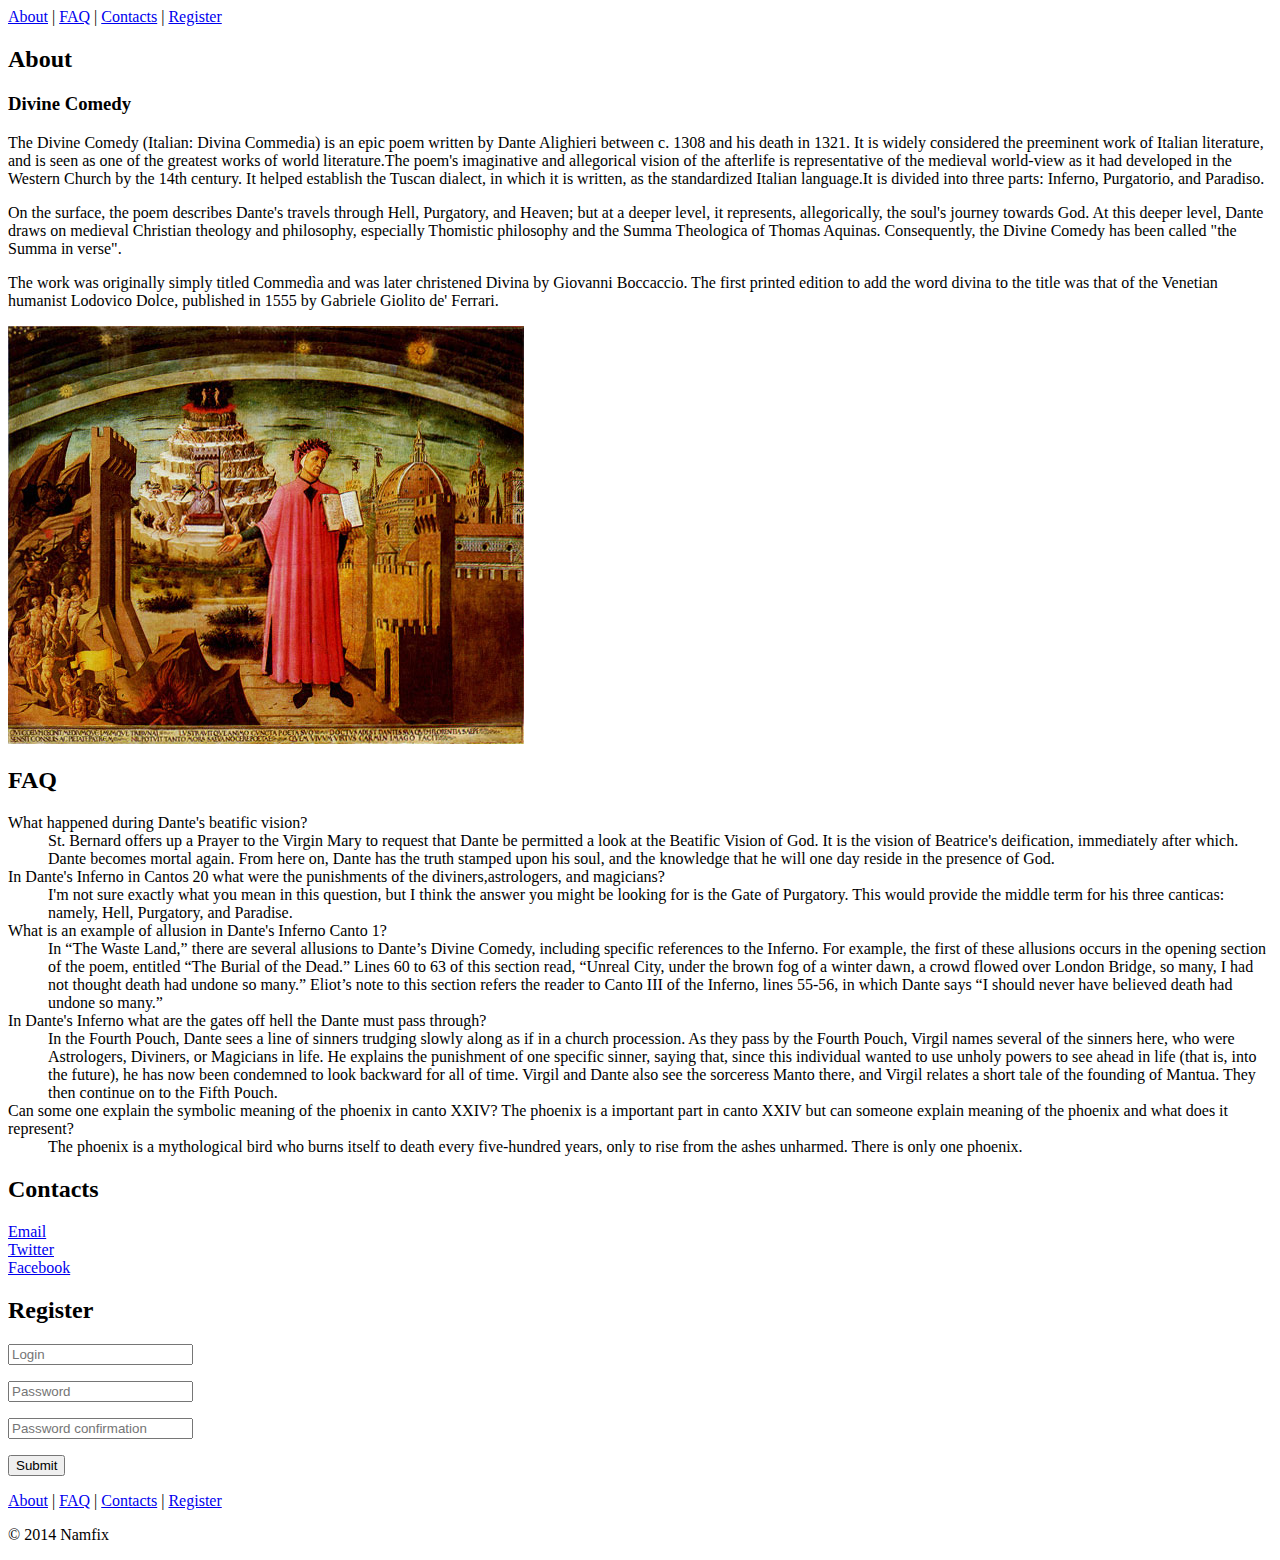
<file: hw2/index.html>
<!DOCTYPE html>
<html>
<head> 
  <meta charset="utf-8">
  <title>Home Work 2</title>
</head>

<body>
  <nav>
    <a href="#about">About</a> | <a href="#faq">FAQ</a> |
    <a href="#contacts">Contacts</a> | <a href="#register">Register</a>
  </nav>
  <section id="about">
    <h2>About</h2>
    <h3>Divine Comedy</h3>
    <p>The Divine Comedy (Italian: Divina Commedia) is an epic poem written by Dante Alighieri between c. 1308 and his death in 1321. It is widely considered the preeminent work of Italian literature, and is seen as one of the greatest works of world literature.The poem's imaginative and allegorical vision of the afterlife is representative of the medieval world-view as it had developed in the Western Church by the 14th century. It helped establish the Tuscan dialect, in which it is written, as the standardized Italian language.It is divided into three parts: Inferno, Purgatorio, and Paradiso.</p>
    <p> On the surface, the poem describes Dante's travels through Hell, Purgatory, and Heaven; but at a deeper level, it represents, allegorically, the soul's journey towards God. At this deeper level, Dante draws on medieval Christian theology and philosophy, especially Thomistic philosophy and the Summa Theologica of Thomas Aquinas. Consequently, the Divine Comedy has been called "the Summa in verse".</p>
    <p>The work was originally simply titled Commedìa and was later christened Divina by Giovanni Boccaccio. The first printed edition to add the word divina to the title was that of the Venetian humanist Lodovico Dolce, published in 1555 by Gabriele Giolito de' Ferrari.</p>
    <img src="image.jpg" alt="Michelino DanteAndHisPoem">
  </section>

  <section id="faq">
    <h2>FAQ</h2>
    <dl>
      <dt>What happened during Dante's beatific vision?</dt>
      <dd>St. Bernard offers up a Prayer to the Virgin Mary to request that Dante be permitted a look at the Beatific Vision of God. It is the vision of Beatrice's deification, immediately after which. Dante becomes mortal again. From here on, Dante has the truth stamped upon his soul, and the knowledge that he will one day reside in the presence of God.</dd>
      
      <dt>In Dante's Inferno in Cantos 20 what were the punishments of the diviners,astrologers, and magicians?</dt>
      <dd>I'm not sure exactly what you mean in this question, but I think the answer you might be looking for is the Gate of Purgatory. This would provide the middle term for his three canticas: namely, Hell, Purgatory, and Paradise.</dd>

      <dt>What is an example of allusion in Dante's Inferno Canto 1?</dt>
      <dd>In “The Waste Land,” there are several allusions to Dante’s Divine Comedy, including specific references to the Inferno. For example, the first of these allusions occurs in the opening section of the poem, entitled “The Burial of the Dead.” Lines 60 to 63 of this section read, “Unreal City, under the brown fog of a winter dawn, a crowd flowed over London Bridge, so many, I had not thought death had undone so many.” Eliot’s note to this section refers the reader to Canto III of the Inferno, lines 55-56, in which Dante says “I should never have believed death had undone so many.”
      </dd>

      <dt>In Dante's Inferno what are the gates off hell the Dante must pass through?</dt>
      <dd>In the Fourth Pouch, Dante sees a line of sinners trudging slowly along as if in a church procession. As they pass by the Fourth Pouch, Virgil names several of the sinners here, who were Astrologers, Diviners, or Magicians in life. He explains the punishment of one specific sinner, saying that, since this individual wanted to use unholy powers to see ahead in life (that is, into the future), he has now been condemned to look backward for all of time. Virgil and Dante also see the sorceress Manto there, and Virgil relates a short tale of the founding of Mantua. They then continue on to the Fifth Pouch.</dd>

      <dt>Can some one explain the symbolic meaning of the phoenix in canto XXIV? The phoenix is a important part in canto XXIV but can someone explain meaning of the phoenix and what does it represent?</dt>
      <dd>The phoenix is a mythological bird who burns itself to death every five-hundred years, only to rise from the ashes unharmed. There is only one phoenix.</dd>
    </dl>
  </section>

  <section id="contacts">
    <h2>Contacts</h2>
    <a href="mailto:DanteAlighieri1265@gmail.com">Email</a>
    <br>
    <a href="https://twitter.com/dalighieri">Twitter</a>
    <br>
    <a href="https://www.facebook.com/DanteAlighieriAuthor">Facebook</a>
  </section>

  <section id="register">
    <h2>Register</h2>
    <form>
      <p> <input name="login" placeholder="Login"> </p>
      <p> <input type="password" name="password" placeholder="Password"> </p>
      <p> <input type="password" name="password confirmation" placeholder="Password confirmation"> </p>
      <p><input type="submit"></p>
    </form>
  </section>

  <footer>
    <a href="#about">About</a> | <a href="#faq">FAQ</a> |
    <a href="#contacts">Contacts</a> | <a href="#register">Register</a>
    <p>&copy; 2014 Namfix</p>
  </footer>

</body>

</html>
</file>
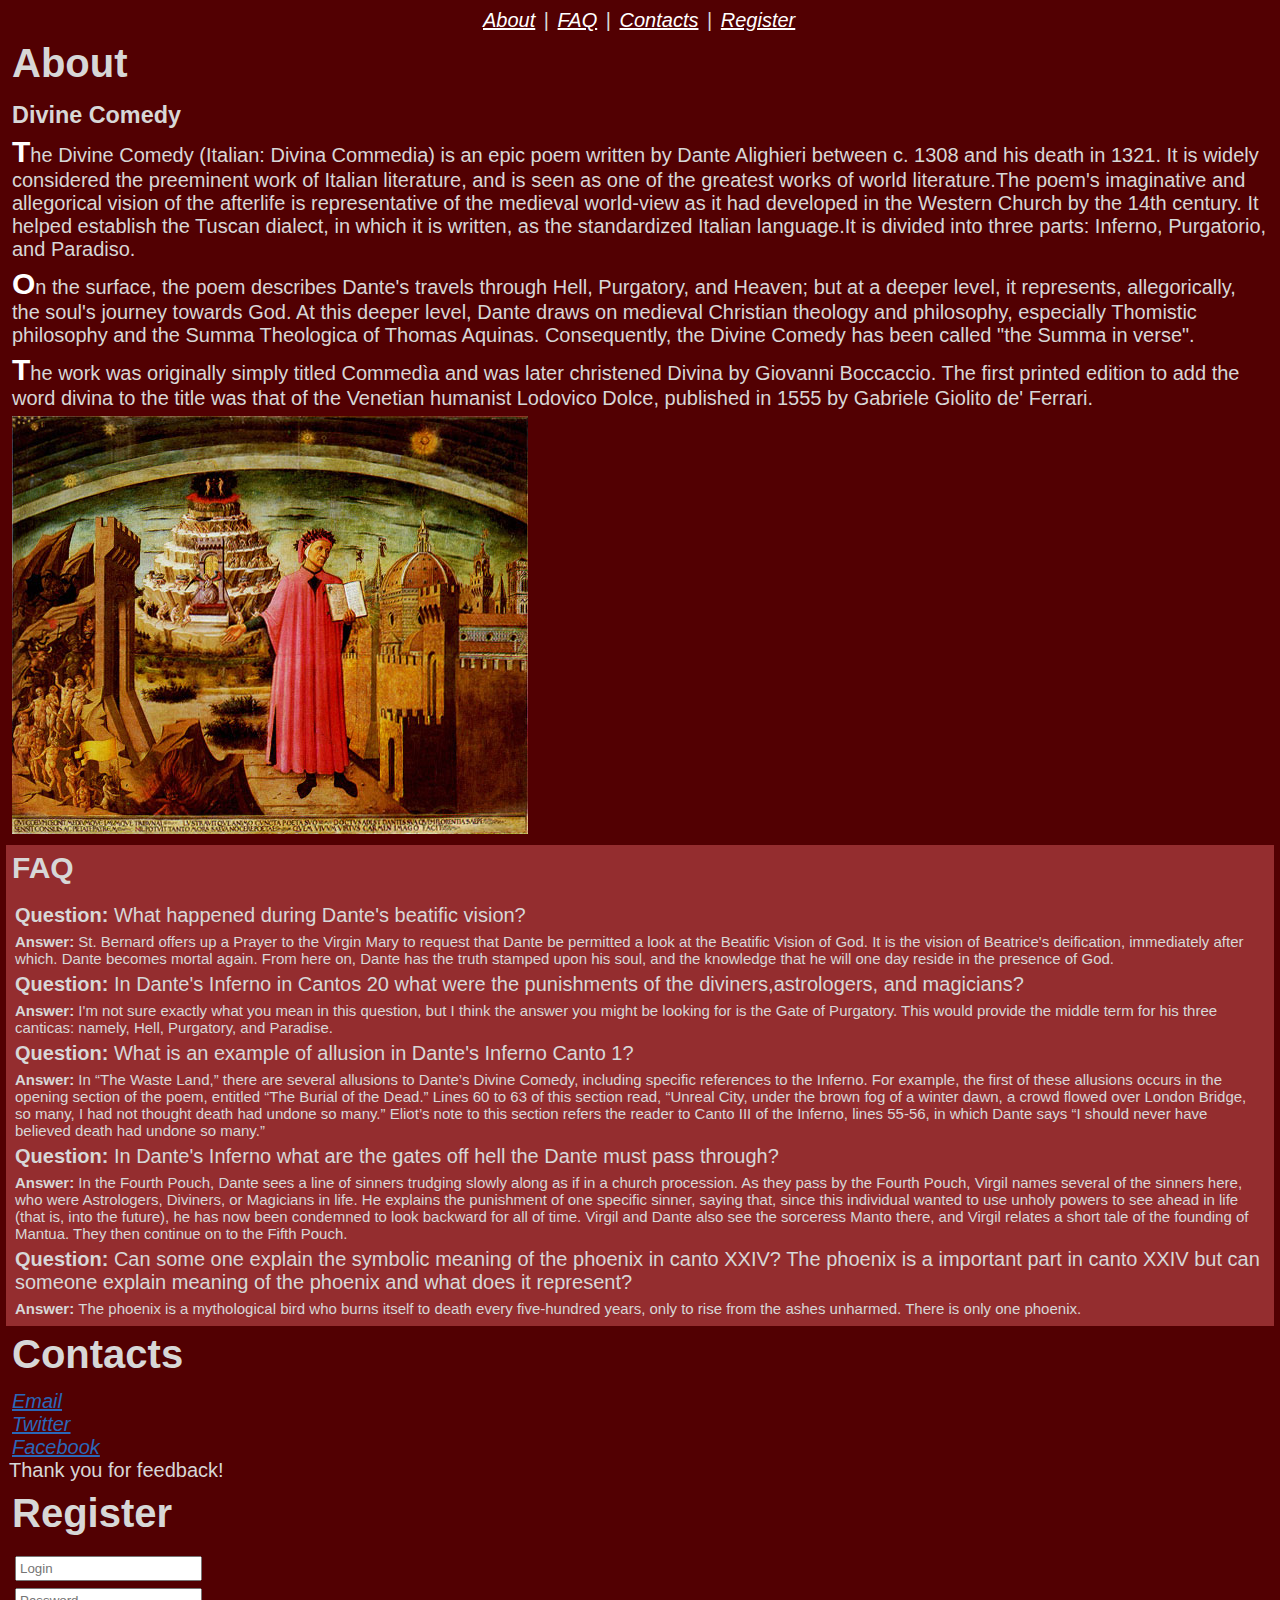
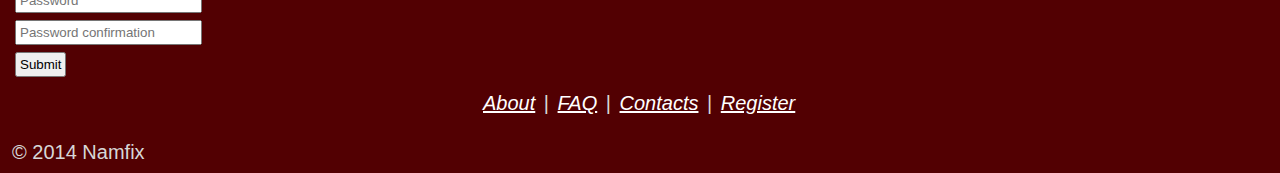
<file: hw3/index.html>
<!DOCTYPE html>
<html>
<head> 
  <meta charset="utf-8">
  <title>Home Work 3</title>
  <link href="styles.css" rel="stylesheet">
</head>

<body>
  <nav>
    <a href="#about">About</a> | <a href="#faq">FAQ</a> |
    <a href="#contacts">Contacts</a> | <a href="#register">Register</a>
  </nav>

  <section id="about">
    <h2>About</h2>
    <h3>Divine Comedy</h3>
    <p>The Divine Comedy (Italian: Divina Commedia) is an epic poem written by Dante Alighieri between c. 1308 and his death in 1321. It is widely considered the preeminent work of Italian literature, and is seen as one of the greatest works of world literature.The poem's imaginative and allegorical vision of the afterlife is representative of the medieval world-view as it had developed in the Western Church by the 14th century. It helped establish the Tuscan dialect, in which it is written, as the standardized Italian language.It is divided into three parts: Inferno, Purgatorio, and Paradiso.</p>
    <p> On the surface, the poem describes Dante's travels through Hell, Purgatory, and Heaven; but at a deeper level, it represents, allegorically, the soul's journey towards God. At this deeper level, Dante draws on medieval Christian theology and philosophy, especially Thomistic philosophy and the Summa Theologica of Thomas Aquinas. Consequently, the Divine Comedy has been called "the Summa in verse".</p>
    <p>The work was originally simply titled Commedìa and was later christened Divina by Giovanni Boccaccio. The first printed edition to add the word divina to the title was that of the Venetian humanist Lodovico Dolce, published in 1555 by Gabriele Giolito de' Ferrari.</p>
    <img src="image.jpg" alt="Michelino DanteAndHisPoem">
  </section>

  <section id="faq" class="faq_class">
    <h2>FAQ</h2>
    <dl>
      <dt>What happened during Dante's beatific vision?</dt>
      <dd>St. Bernard offers up a Prayer to the Virgin Mary to request that Dante be permitted a look at the Beatific Vision of God. It is the vision of Beatrice's deification, immediately after which. Dante becomes mortal again. From here on, Dante has the truth stamped upon his soul, and the knowledge that he will one day reside in the presence of God.</dd>
      
      <dt>In Dante's Inferno in Cantos 20 what were the punishments of the diviners,astrologers, and magicians?</dt>
      <dd>I'm not sure exactly what you mean in this question, but I think the answer you might be looking for is the Gate of Purgatory. This would provide the middle term for his three canticas: namely, Hell, Purgatory, and Paradise.</dd>

      <dt>What is an example of allusion in Dante's Inferno Canto 1?</dt>
      <dd>In “The Waste Land,” there are several allusions to Dante’s Divine Comedy, including specific references to the Inferno. For example, the first of these allusions occurs in the opening section of the poem, entitled “The Burial of the Dead.” Lines 60 to 63 of this section read, “Unreal City, under the brown fog of a winter dawn, a crowd flowed over London Bridge, so many, I had not thought death had undone so many.” Eliot’s note to this section refers the reader to Canto III of the Inferno, lines 55-56, in which Dante says “I should never have believed death had undone so many.”
      </dd>

      <dt>In Dante's Inferno what are the gates off hell the Dante must pass through?</dt>
      <dd>In the Fourth Pouch, Dante sees a line of sinners trudging slowly along as if in a church procession. As they pass by the Fourth Pouch, Virgil names several of the sinners here, who were Astrologers, Diviners, or Magicians in life. He explains the punishment of one specific sinner, saying that, since this individual wanted to use unholy powers to see ahead in life (that is, into the future), he has now been condemned to look backward for all of time. Virgil and Dante also see the sorceress Manto there, and Virgil relates a short tale of the founding of Mantua. They then continue on to the Fifth Pouch.</dd>

      <dt>Can some one explain the symbolic meaning of the phoenix in canto XXIV? The phoenix is a important part in canto XXIV but can someone explain meaning of the phoenix and what does it represent?</dt>
      <dd>The phoenix is a mythological bird who burns itself to death every five-hundred years, only to rise from the ashes unharmed. There is only one phoenix.</dd>
    </dl>
  </section>

  <section id="contacts" class="contacts_class">
    <h2>Contacts</h2>
    <a href="mailto:DanteAlighieri1265@gmail.com">Email</a>
    <br>
    <a href="https://twitter.com/dalighieri">Twitter</a>
    <br>
    <a href="https://www.facebook.com/DanteAlighieriAuthor">Facebook</a>
    <br>
  </section>

  <section id="register">
    <h2>Register</h2>
    <form>
      <p> <input name="login" placeholder="Login"> </p>
      <p> <input type="password" name="password" placeholder="Password"> </p>
      <p> <input type="password" name="password confirmation" placeholder="Password confirmation"> </p>
      <p><input type="submit"></p>
    </form>
  </section>

  <footer>
    <nav>
      <a href="#about">About</a> | <a href="#faq">FAQ</a> |
      <a href="#contacts">Contacts</a> | <a href="#register">Register</a>
    </nav>
    <br>
    <span>&copy; 2014 Namfix</span>
  </footer>

</body>

</html>
</file>
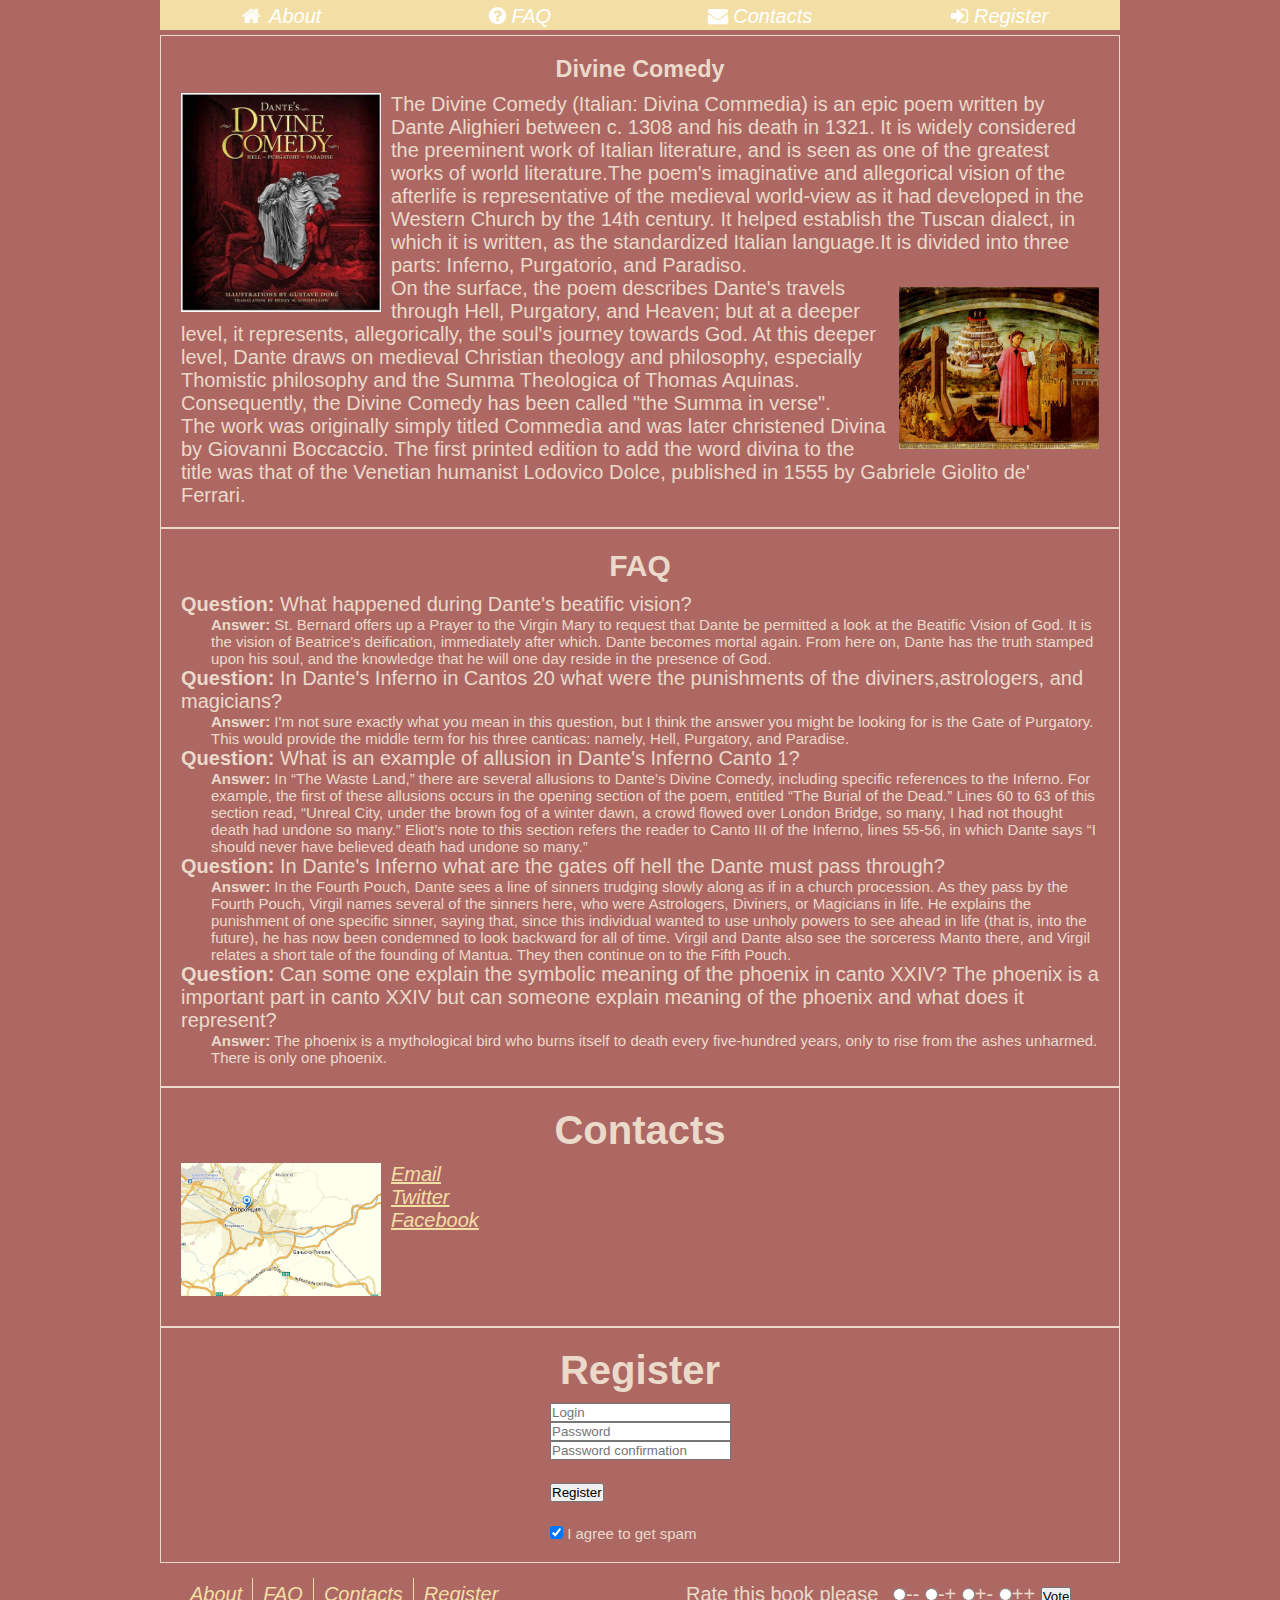
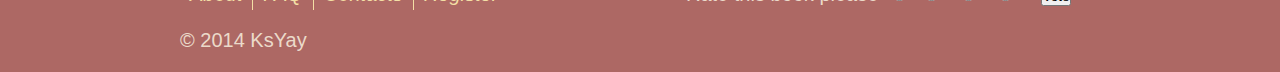
<file: hw4/index.html>
<!DOCTYPE html>
<html>
<head> 
  <meta charset="utf-8">
  <title>Home Work 3</title>
  <link href="http://maxcdn.bootstrapcdn.com/font-awesome/4.2.0/css/font-awesome.min.css" rel="stylesheet">
  <link href="styles.css" rel="stylesheet">
  <meta name="viewport" content="width=device-width, initial-scale=1">
</head>

<body>

  <div class="container">
    <nav>
      <a href="#about"><i class="fa fa-home fa-fw"></i> About</a><a href="#faq"><i class="fa fa-question-circle"></i> FAQ</a><a href="#contacts"><i class="fa fa-envelope"></i> Contacts</a><a href="#register"><i class="fa fa-sign-in"></i> Register</a>
    </nav>
    <section id="about">
      <h3>Divine Comedy</h3>
      <img src="image2.jpg" alt="Divine Comedy" class="img-left">
      <p>The Divine Comedy (Italian: Divina Commedia) is an epic poem written by Dante Alighieri between c. 1308 and his death in 1321. It is widely considered the preeminent work of Italian literature, and is seen as one of the greatest works of world literature.The poem's imaginative and allegorical vision of the afterlife is representative of the medieval world-view as it had developed in the Western Church by the 14th century. It helped establish the Tuscan dialect, in which it is written, as the standardized Italian language.It is divided into three parts: Inferno, Purgatorio, and Paradiso.</p>
      <img src="image1.jpg" alt="Michelino DanteAndHisPoem" class="img-right">
      <p> On the surface, the poem describes Dante's travels through Hell, Purgatory, and Heaven; but at a deeper level, it represents, allegorically, the soul's journey towards God. At this deeper level, Dante draws on medieval Christian theology and philosophy, especially Thomistic philosophy and the Summa Theologica of Thomas Aquinas. Consequently, the Divine Comedy has been called "the Summa in verse".</p>
      <p>The work was originally simply titled Commedìa and was later christened Divina by Giovanni Boccaccio. The first printed edition to add the word divina to the title was that of the Venetian humanist Lodovico Dolce, published in 1555 by Gabriele Giolito de' Ferrari.</p>
    </section>

    <section id="faq" class="faq_class">
      <h2>FAQ</h2>
      <dl>
        <dt>What happened during Dante's beatific vision?</dt>
        <dd>St. Bernard offers up a Prayer to the Virgin Mary to request that Dante be permitted a look at the Beatific Vision of God. It is the vision of Beatrice's deification, immediately after which. Dante becomes mortal again. From here on, Dante has the truth stamped upon his soul, and the knowledge that he will one day reside in the presence of God.</dd>
        
        <dt>In Dante's Inferno in Cantos 20 what were the punishments of the diviners,astrologers, and magicians?</dt>
        <dd>I'm not sure exactly what you mean in this question, but I think the answer you might be looking for is the Gate of Purgatory. This would provide the middle term for his three canticas: namely, Hell, Purgatory, and Paradise.</dd>

        <dt>What is an example of allusion in Dante's Inferno Canto 1?</dt>
        <dd>In “The Waste Land,” there are several allusions to Dante’s Divine Comedy, including specific references to the Inferno. For example, the first of these allusions occurs in the opening section of the poem, entitled “The Burial of the Dead.” Lines 60 to 63 of this section read, “Unreal City, under the brown fog of a winter dawn, a crowd flowed over London Bridge, so many, I had not thought death had undone so many.” Eliot’s note to this section refers the reader to Canto III of the Inferno, lines 55-56, in which Dante says “I should never have believed death had undone so many.”
        </dd>

        <dt>In Dante's Inferno what are the gates off hell the Dante must pass through?</dt>
        <dd>In the Fourth Pouch, Dante sees a line of sinners trudging slowly along as if in a church procession. As they pass by the Fourth Pouch, Virgil names several of the sinners here, who were Astrologers, Diviners, or Magicians in life. He explains the punishment of one specific sinner, saying that, since this individual wanted to use unholy powers to see ahead in life (that is, into the future), he has now been condemned to look backward for all of time. Virgil and Dante also see the sorceress Manto there, and Virgil relates a short tale of the founding of Mantua. They then continue on to the Fifth Pouch.</dd>

        <dt>Can some one explain the symbolic meaning of the phoenix in canto XXIV? The phoenix is a important part in canto XXIV but can someone explain meaning of the phoenix and what does it represent?</dt>
        <dd>The phoenix is a mythological bird who burns itself to death every five-hundred years, only to rise from the ashes unharmed. There is only one phoenix.</dd>
      </dl>
    </section>

    <section id="contacts" class="contacts_class">
      <h2>Contacts</h2>
      <img src="map.png" alt="find us on map" class="img-left">
        <a href="mailto:DanteAlighieri1265@gmail.com">Email</a>
        <br>
        <a href="https://twitter.com/dalighieri">Twitter</a>
        <br>
        <a href="https://www.facebook.com/DanteAlighieriAuthor">Facebook</a>
        <br>
      <div class="clear-fix"></div>
    </section>

    <section id="register" class="register_class">
      <h2>Register</h2>
      <form>
        <p> <input name="login" placeholder="Login"> </p>
        <p> <input type="password" name="password" placeholder="Password"> </p>
        <p> <input type="password" name="password confirmation" placeholder="Password confirmation"> </p>
        <br>
        <p><input type="submit" value="Register"></p>
        <br>
        <p><input type="checkbox" checked> I agree to get spam</p> 
      </form>
    </section>

    <footer>
      <nav class="footer_nav">
        <a class="right_bordered" href="#about">About</a><a class="right_bordered" href="#faq">FAQ</a><a class="right_bordered" href="#contacts">Contacts</a><a href="#register">Register</a>
      </nav>
      <div class="voting">
        <p>Rate this book please</p>
        <form>
          <input name="rating" type="radio">--
          <input name="rating" type="radio">-+
          <input name="rating" type="radio">+- 
          <input name="rating" type="radio">++ 
          <input type="submit" value="Vote">
        </form>
      </div>
      <div class="clear-fix"></div>
      <br>
      <span>&copy; 2014 KsYay</span>
    </footer>
  </div>

</body>

</html>
</file>
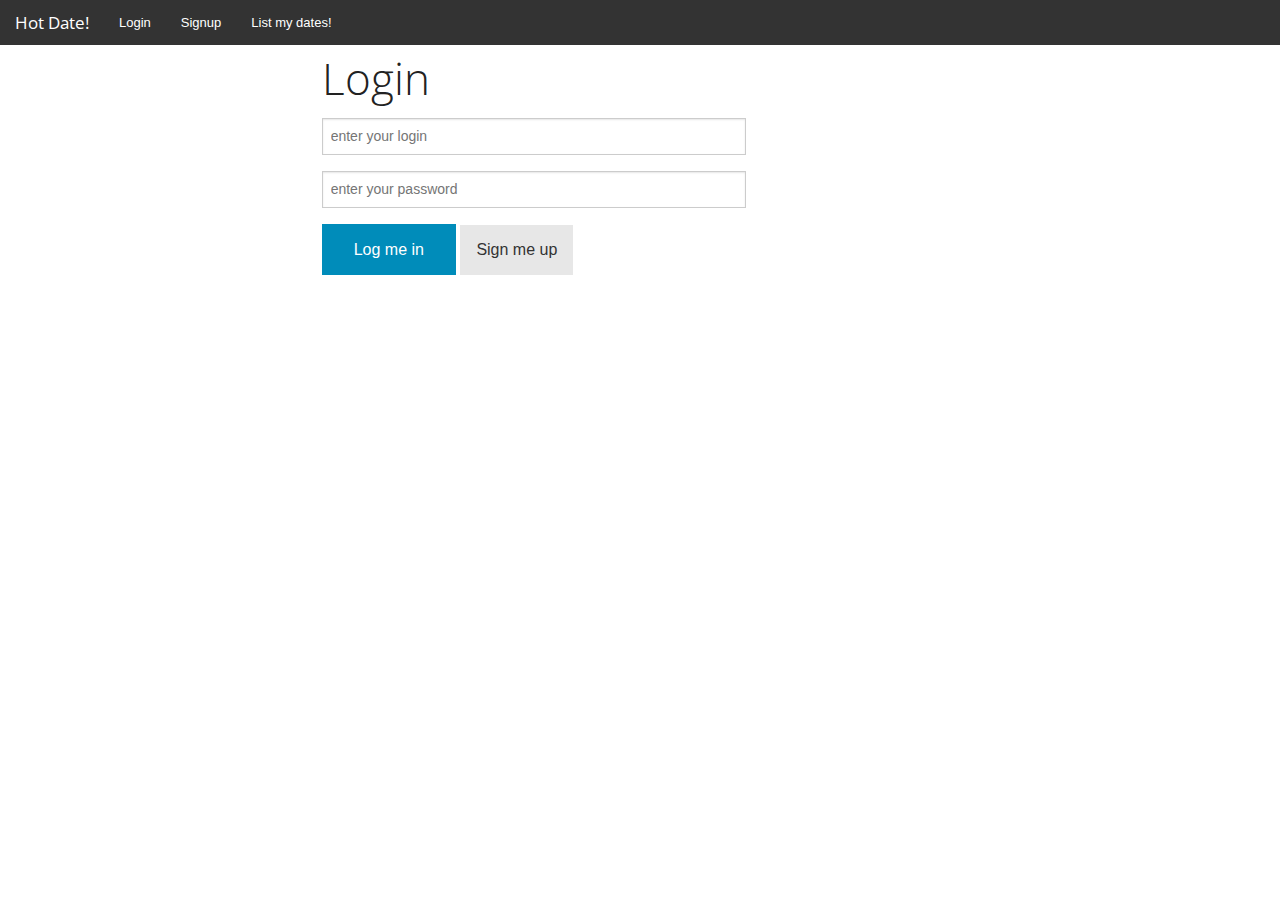
<file: hw8/client_html/index.html>
<!DOCTYPE html>
<!--[if lt IE 8]><html class="no-js ie6 oldie" lang="en"> <![endif]-->
<!--[if IE 7]><html class="no-js ie7 oldie" lang="en"><![endif]-->
<!--[if IE 8]><html class="no-js ie8 oldie" lang="en"><![endif]-->
<!--[if gt IE 8]><!-->
<html class="no-js" lang="en"><!--<![endif]-->
<head>
  <meta charset="utf-8">
  <meta http-equiv="X-UA-Compatible" content="IE=edge,chrome=1">
  <title>MATCH KILLAR!</title>
  <meta name="description" content="">
  <meta name="author" content="">
  <meta name="viewport" content="width=device-width,initial-scale=1">

  <link rel="stylesheet" href="foundation.css">
  <link rel="stylesheet" href="style.css">
  <script src="https://ajax.googleapis.com/ajax/libs/jquery/1.10.2/jquery.min.js"></script>
  <script src="director.min.js"></script>
  <script src="app.js"></script>
  <script src="jquery.cookie.min.js"></script>
</head>

<body>
  <nav class="top-bar" data-topbar>
    <ul class="title-area">
      <li class="name">
        <h1><a href="#">Hot Date!</a></h1>
      </li>
    </ul>

    <section class="top-bar-section">
      <ul class="left">
        <li class="login-button" class="active"><a href="#/login">Login</a></li>
        <li class="signup-button"><a href="#/signup">Signup</a></li>
        <li class="list-button"><a href="#/list">List my dates!</a></li>
      </ul>
    </section>
  </nav>

    <div id="login">
        <div class="row">
          <div class="column small-offset-1 small-10 large-offset-2 large-8">
            <h1>Login</h1>
            <form method="post" class="small-8">
              <input id="login-login" name="login" type="text" placeholder="enter your login">
              <small class="error">Something went wrong!</small>
              <input id="password-login" name="password" type="password" placeholder="enter your password">
              <input type="submit" value="Log me in" class="button js-login-button" >
              <a href="#/signup" class="button secondary">Sign me up</a>
            </form>
          </div>
        </div>
    </div>

    <div id="signup">
      <div class="row">
        <div class="column small-offset-1 small-10 large-offset-2 large-8">
          <h1>Signup</h1>
          <form method="post" class="small-8">
            <input id="login-signup" name="login" type="text" placeholder="enter your login">
            <small class="error">Something went wrong!</small>
            <input id="password-signup" name="password" type="password" placeholder="enter your new password">
            <input id="passwordConfirmation-signup" name="passwordConfirmation" type="password" placeholder="retype it">
            <input type="submit" value="Let me in!" class="button js-signup-button">
            <a href="#/login" class="button secondary">Nah, I have an account already.</a>
          </form>
        </div>
      </div>
    </div>

    <div id="list"></div>

    <div id="loading">
      <img src="ajax-loader.gif" alt="AJAX loader animation">
    </div>

    <div id="show-full">
    </div>
    <!--[if lt IE 7]><script src="//ajax.googleapis.com/ajax/libs/chrome-frame/1.0.3/CFInstall.min.js"></script><script>window.attachEvent('onload',function(){CFInstall.check({mode:'overlay'})})</script><![endif]-->
  </body>
</html>

<!-- <div id="your section">
      <header>
        <a href="logout">Log out</a>
      </header>
      <div id="main" role="main">

      </div>
      <footer>

      </footer>
    </div> -->
</file>
<file: hw3/styles.css>
* {
	margin: 0px;
	padding: 3px;
}

body {
	color: #D7D7D7;
	background-color: #520002;
	font-size: 20px;
	font-family: Arial, Verdana, sans-serif;
}

*::selection{
	background: #FFBF25;
}

h2 {
	color: ;
	font-size: 200%;
	margin-bottom: 10px;
}

p:first-letter {
	color: #FFFFFF;
	font-weight: bold;
	font-size: 30px;
}

a {
	color: #2A67B9;
	font-style: italic;
	font-size: 20px;
}

nav {
	margin: 0 auto;
	width: 320px;
}

nav a {
	color: #FFFFFF;;
}

a:hover {
	background: #FFFFFF;
	color: #4C4C4C;
}

a:visited {
	color: #9327BA;
}

nav a:visited {
	color: #828282;
}

.faq_class {
	background: #942D2F;
	font-size: 15px;
}

dt:before {
	content: "Question:  ";
	font-weight: bold;
}

dd:before {
	content: "Answer:  ";
	font-weight: bold;
}

dt {
		font-size: 20px;
}

.contacts_class:after {
	content: "Thank you for feedback!"
}
</file>
<file: hw4/styles.css>
* {
	margin: 0px;
	padding: 0px;
}

.container {
	width: 80%;
	margin: 0 auto;
	max-width: 960px;
}

body {
	color: #EBDACA;
	background-color: #AD6864;
	font-size: 20px;
	font-family: Arial, Verdana, sans-serif;
}


section {
	border: 1px solid #EBDACA;
	padding: 20px;
}

section:after {
	clear: both;
}
section:before {
	clear: both;
}

.clear-fix {
	clear: both;
}

*::selection{
	background: #ECB8B1;
}

h2 {
	font-size: 200%;
	margin-bottom: 10px;
	text-align: center;
}

h3 {
	margin-bottom: 10px;
	text-align: center;
}

a {
	color: #F3DFA5;
	font-style: italic;
	font-size: 20px;
}

nav {
	margin: 0 auto;
	width: 100%;
}

nav a {
	color: #FFFFFF;
	text-decoration: none;
	background: #F3DFA5;
	display: inline-block;
	width: calc(25% - 10px);
	margin: 0;
	padding: 5px;
	overflow: hidden;
	height: 20px;
	text-align: center;
}

a:hover {
	background: #EAC7AB;
	color: #FFF;
}

a:visited {
	color: #56374D;
}

nav a:visited {
	color: #FFFFFF;
}

dt:before {
	content: "Question:  ";
	font-weight: bold;
}

dd:before {
	content: "Answer:  ";
	font-weight: bold;
}

dt {
		font-size: 20px;
}

dd {
	margin-left: 30px;
}

form {
	margin: 0 auto;
	width: 180px;
}

img {
	width: 200px;
}

.img-right {
	float: right;
	margin-left: 10px;
	margin-top: 10px;
}

.img-left {
	float: left;
	margin-right: 10px;
	margin-bottom: 10px;
}

.faq_class {
	font-size: 15px;
}

form p {
	font-size: 15px;
}

footer {
	padding: 20px;
}

.footer_nav {
	float: left;
	width: 50%;
	margin: 0px;
}

.voting {
	float: right;
	width: 45%;
}

.voting form {
	float: right;
	width: 50%;
}

.voting p {
	float: left;
	width: 200px;
}

.footer_nav a {
	display: inline;
	padding-left: 10px;
	padding-right: 10px;
	width: 21%;
	background: none;
	color: #F3DFA5;
}

.footer_nav a:visited {
	color: #F3DFA5;
}

.footer_nav a:hover {
	color: #FFFFFF;
}

.footer_nav .right_bordered {
	border-right: 1px solid #F3DFA5;
}

@media (max-width: 1200px) {
	.voting form {
		float: right;
		margin: 0px;
		width: 190px;
/*		display: inline;*/
	}

	.voting p {
		float: right;
	}
}

@media (max-width: 850px) {
	.container {
		width: 100%;
	}

	.footer_nav { 
		clear: both;
		width: 50%;
	}

	.footer_nav a {
		display: block;
		width: 100px;
		text-align: left;
	}

	.footer_nav .right_bordered {
		border: none;
	}
}

@media (max-width: 500px) {
	nav a {
		width: calc(100% - 25px);
		height: 30px;
		text-align: left;
		padding-left: 20px;
	}

	.register_class {
		display: none;
	}

	.footer_nav {
		display: none;
	}

	footer input[type="radio"] {
		height: 30px;
		width: 30px;
	}

	footer input[type="submit"] {
		height: 80px;
		width: 110px;
		font-size: 30px;
	}

	.voting {
		float: none;
		width: 100%;
	}

	.voting form {
		float: none;
		width: 100%;
	}

	.voting p {
		float: none;
		width: 100%;
	}
}
</file>
<file: hw8/client_html/style.css>
body > header a:after {
  content: '|';
  color: black;
  margin: 0 15px 0 15px;
}

body > header a:last-child:after {
  content: '';
}

.person {
  height: auto;
  border: 1px solid;
  border-radius: 4px;
  padding: 20px;
  position: relative;
}
.person a {
  padding-top: 40px;
  width: 100%;
  text-align: center;
  display: inline-block;
}
.person.male {
  border-color: blue;
}

.person.female {
  border-color: pink;
}
.person.male:before {
  content: '♂';
  color: blue;
}
.person.female:before {
  content: '♀';
  color: pink;
  font-weight: 800;
}
.person:before {
  position: absolute;
  top: 0;
  text-align: center;
  left: 0;
  right: 0;
  display: block;
  font-size: 40px;
}

.button.secondary {
  padding: 1rem;
}

.small-block-grid-3 li {
  padding: 0.625rem;
}

#show-full {
  margin: 1rem;
}

#loading {
  margin: 0 auto;
  width: 32px;
}
</file>
